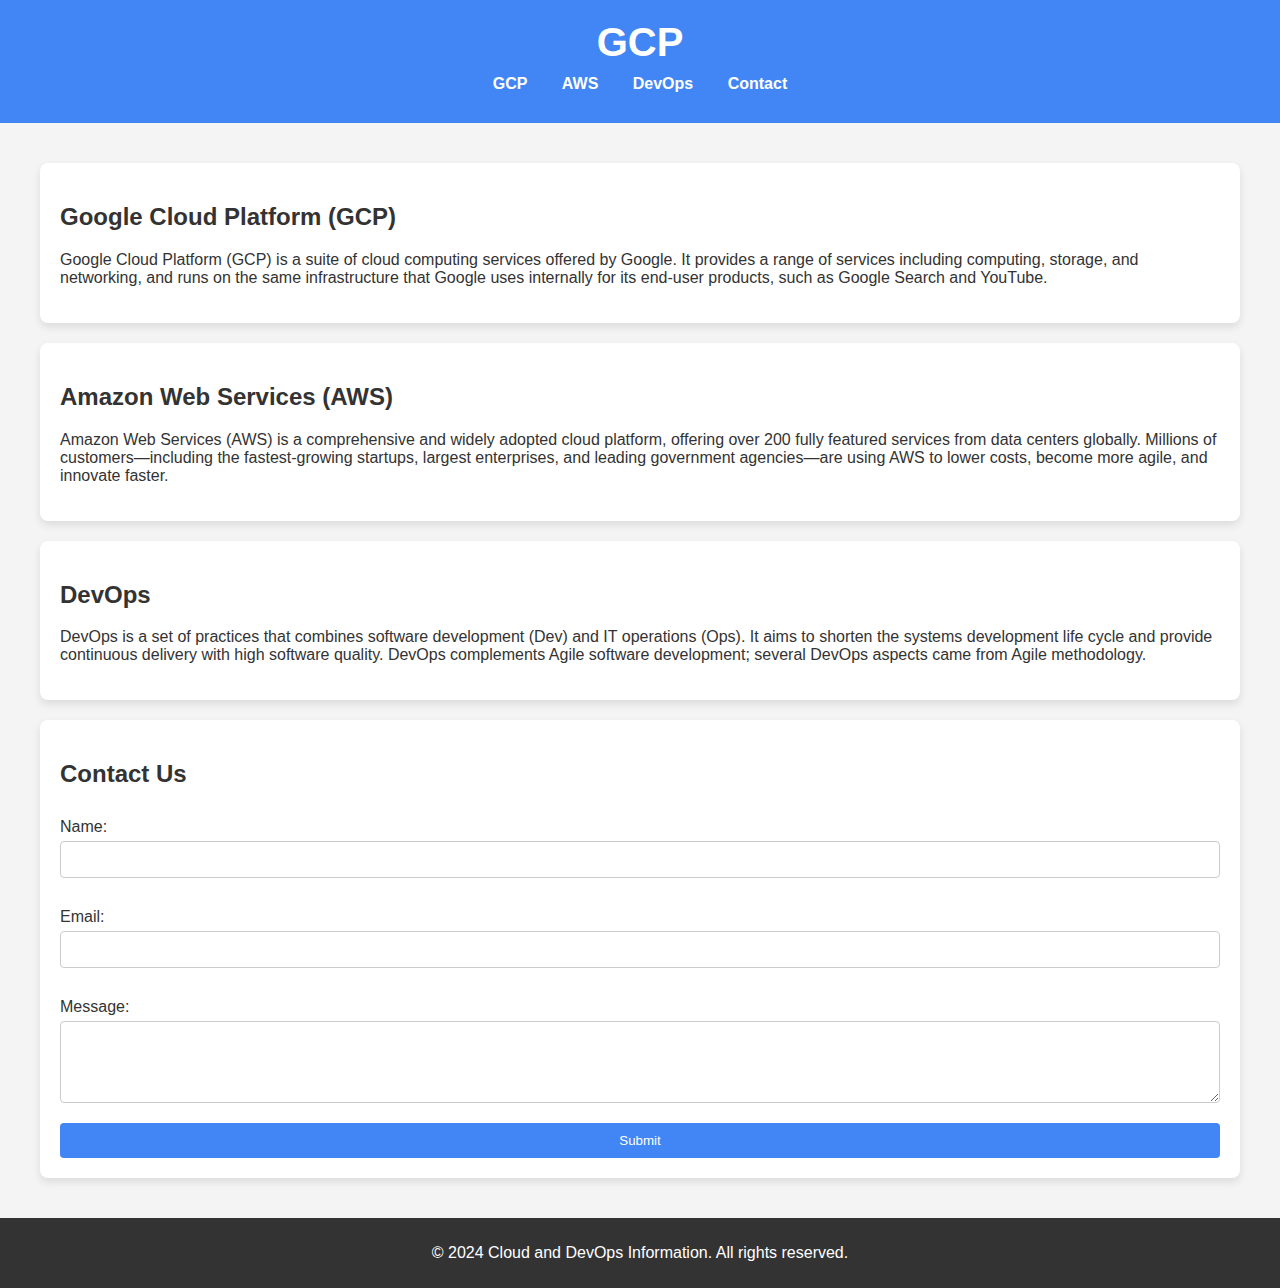
<file: index.html>
<!DOCTYPE html>
<html lang="en">
<head>
    <meta charset="UTF-8">
    <meta name="viewport" content="width=device-width, initial-scale=1.0">
    <title>VM instances</title>
    <link rel="stylesheet" href="styles.css">
</head>
<body>

<header>
    <h1>GCP</h1>
    <nav>
        <a href="#gcp">GCP</a>
        <a href="#aws">AWS</a>
        <a href="#devops">DevOps</a>
        <a href="#contact">Contact</a>
    </nav>
</header>

<div class="container">
    <section id="gcp">
        <h2>Google Cloud Platform (GCP)</h2>
        <p>Google Cloud Platform (GCP) is a suite of cloud computing services offered by Google. It provides a range of services including computing, storage, and networking, and runs on the same infrastructure that Google uses internally for its end-user products, such as Google Search and YouTube.</p>
       <!-- <img src="gcp_overview.jpg" alt="GCP Overview">-->
    </section>

    <section id="aws">
        <h2>Amazon Web Services (AWS)</h2>
        <p>Amazon Web Services (AWS) is a comprehensive and widely adopted cloud platform, offering over 200 fully featured services from data centers globally. Millions of customers—including the fastest-growing startups, largest enterprises, and leading government agencies—are using AWS to lower costs, become more agile, and innovate faster.</p>
       <!-- <img src="aws_overview.jpg" alt="AWS Overview">-->
    </section>

    <section id="devops">
        <h2>DevOps</h2>
        <p>DevOps is a set of practices that combines software development (Dev) and IT operations (Ops). It aims to shorten the systems development life cycle and provide continuous delivery with high software quality. DevOps complements Agile software development; several DevOps aspects came from Agile methodology.</p>
        <!-- <img src="devops_overview.jpg" alt="DevOps Overview">  -->
    </section>

    <section id="contact">
        <h2>Contact Us</h2>
        <form action="contact.php" method="post">
            <label for="name">Name:</label>
            <input type="text" id="name" name="name" required>

            <label for="email">Email:</label>
            <input type="email" id="email" name="email" required>

            <label for="message">Message:</label>
            <textarea id="message" name="message" rows="4" required></textarea>

            <button type="submit">Submit</button>
        </form>
    </section>
</div>

<footer>
    <p>&copy; 2024 Cloud and DevOps Information. All rights reserved.</p>
</footer>

</body>
</html>
</file>
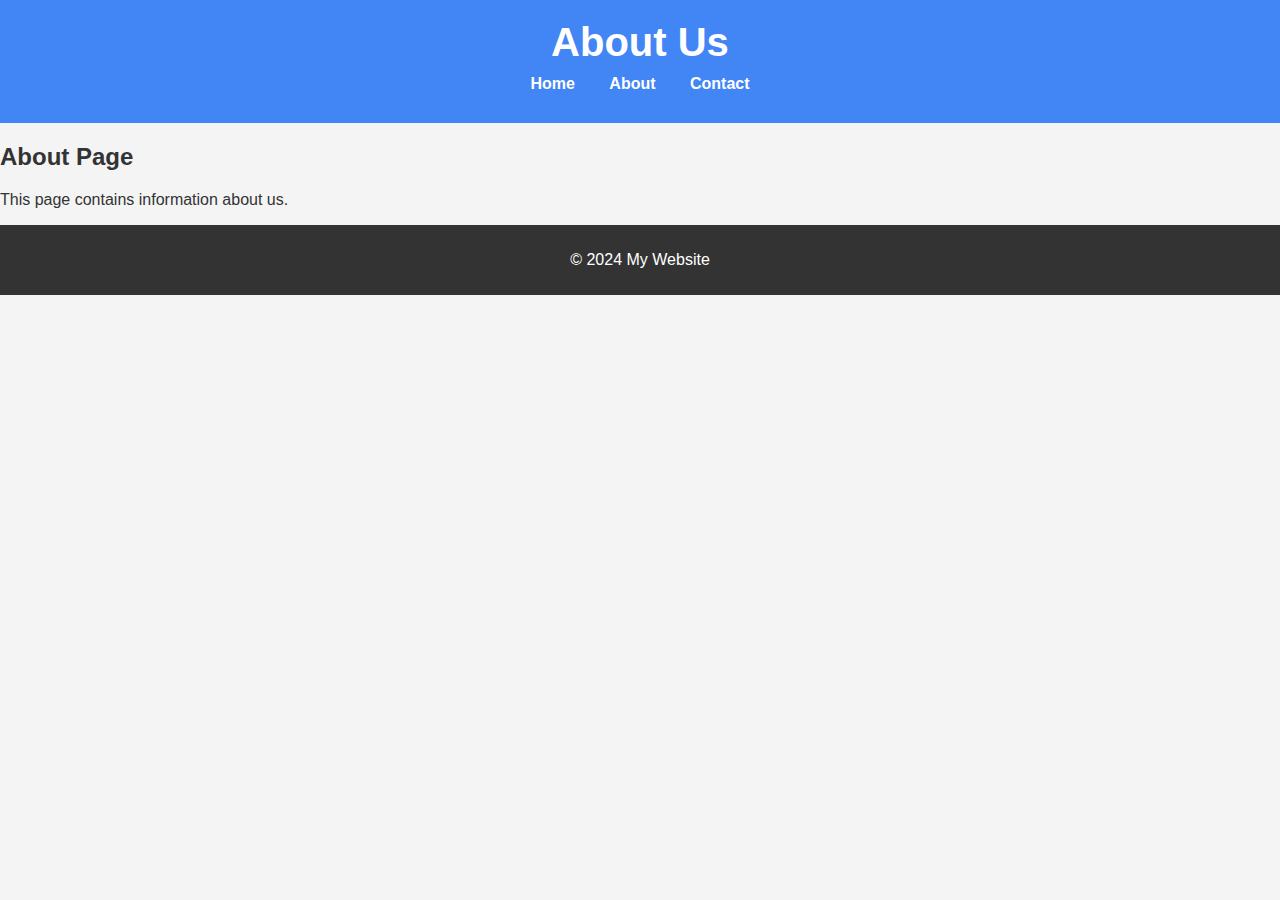
<file: about.html>
<!DOCTYPE html>
<html lang="en">
<head>
    <meta charset="UTF-8">
    <meta name="viewport" content="width=device-width, initial-scale=1.0">
    <title>About Page</title>
    <link rel="stylesheet" href="styles.css">
</head>
<body>
    <header>
        <h1>About Us</h1>
        <nav>
            <a href="index.html">Home</a>
            <a href="about.html">About</a>
            <a href="contact.html">Contact</a>
        </nav>
    </header>
    <main>
        <h2>About Page</h2>
        <p>This page contains information about us.</p>
    </main>
    <footer>
        <p>&copy; 2024 My Website</p>
    </footer>
</body>
</html>
</file>
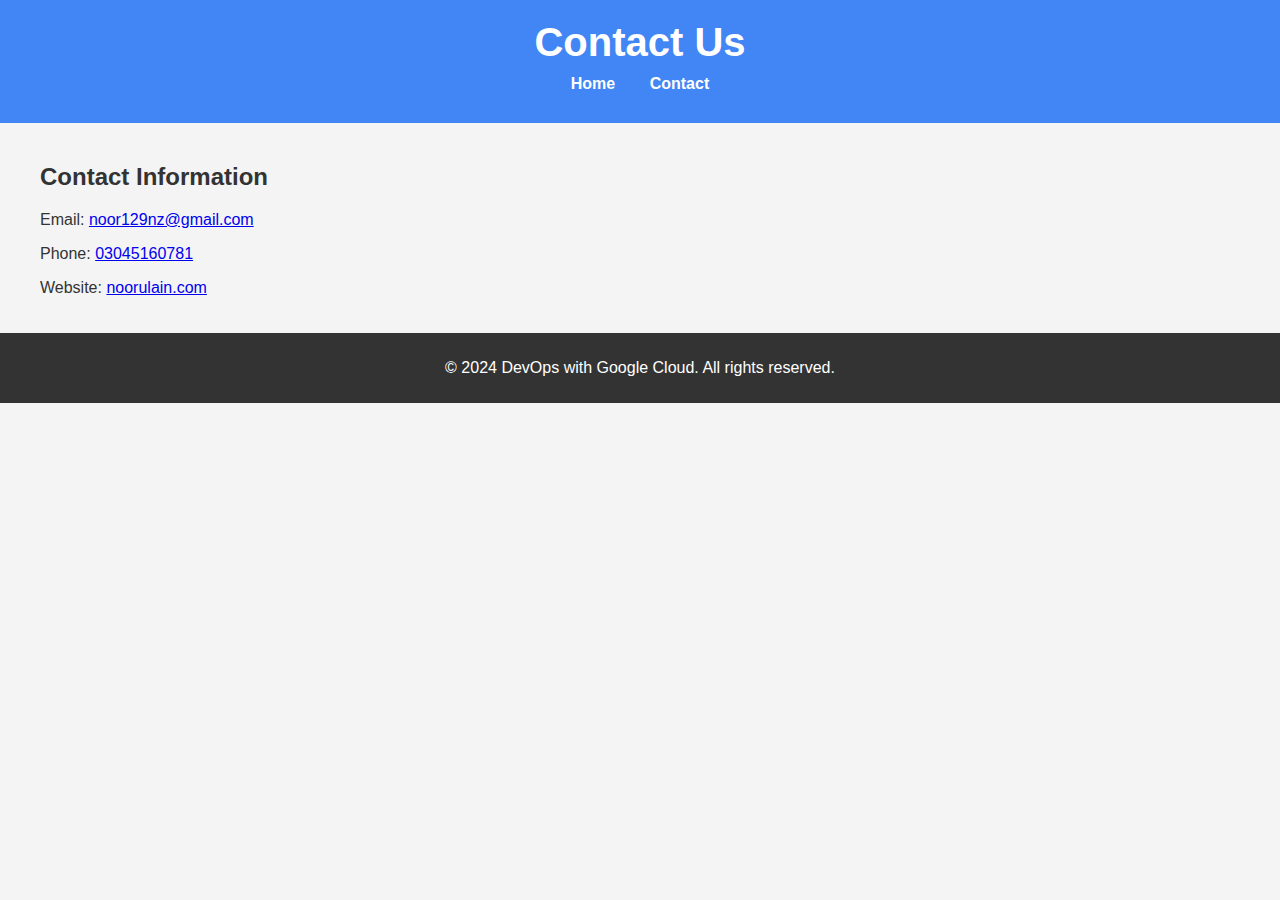
<file: contact.html>
<!DOCTYPE html>
<html lang="en">
<head>
    <meta charset="UTF-8">
    <meta name="viewport" content="width=device-width, initial-scale=1.0">
    <title>Contact Us</title>
    <link rel="stylesheet" href="styles.css">
</head>
<body>

<header>
    <h1>Contact Us</h1>
    <nav>
        <a href="index.html">Home</a>
        <a href="contact.html">Contact</a>
    </nav>
</header>

<div class="container">
    <div class="contact-content">
        <h2>Contact Information</h2>
        <p>Email: <a href="mailto:noor129nz@gmail.com">noor129nz@gmail.com</a></p>
        <p>Phone: <a href="tel:+03045160781">03045160781</a></p>
        <p>Website: <a href="http://noorulain.com" target="_blank">noorulain.com</a></p>
    </div>
</div>

<footer>
    <p>&copy; 2024 DevOps with Google Cloud. All rights reserved.</p>
</footer>

</body>
</html>
</file>
<file: styles.css>
body {
    font-family: Arial, sans-serif;
    margin: 0;
    padding: 0;
    background-color: #f4f4f4;
    color: #333;
}

.container {
    max-width: 1200px;
    margin: 0 auto;
    padding: 20px;
}

header {
    background-color: #4285F4;
    color: white;
    padding: 20px 0;
    text-align: center;
}

h1 {
    margin: 0;
    font-size: 2.5em;
}

nav {
    margin: 10px 0;
}

nav a {
    color: white;
    text-decoration: none;
    margin: 0 15px;
    font-weight: bold;
}

nav a:hover {
    text-decoration: underline;
}

section {
    margin: 20px 0;
    padding: 20px;
    background-color: white;
    box-shadow: 0 4px 8px rgba(0, 0, 0, 0.1);
    border-radius: 8px;
}

section img {
    max-width: 100%;
    height: auto;
    display: block;
    margin: 10px 0;
}

form {
    display: flex;
    flex-direction: column;
}

form label {
    margin: 10px 0 5px;
}

form input, form textarea {
    padding: 10px;
    margin-bottom: 20px;
    border-radius: 4px;
    border: 1px solid #ccc;
}

form button {
    padding: 10px 20px;
    background-color: #4285F4;
    color: white;
    border: none;
    border-radius: 4px;
    cursor: pointer;
}

form button:hover {
    background-color: #357ae8;
}

footer {
    background-color: #333;
    color: white;
    text-align: center;
    padding: 10px 0;
    position: relative;
    bottom: 0;
    width: 100%;
}
</file>
